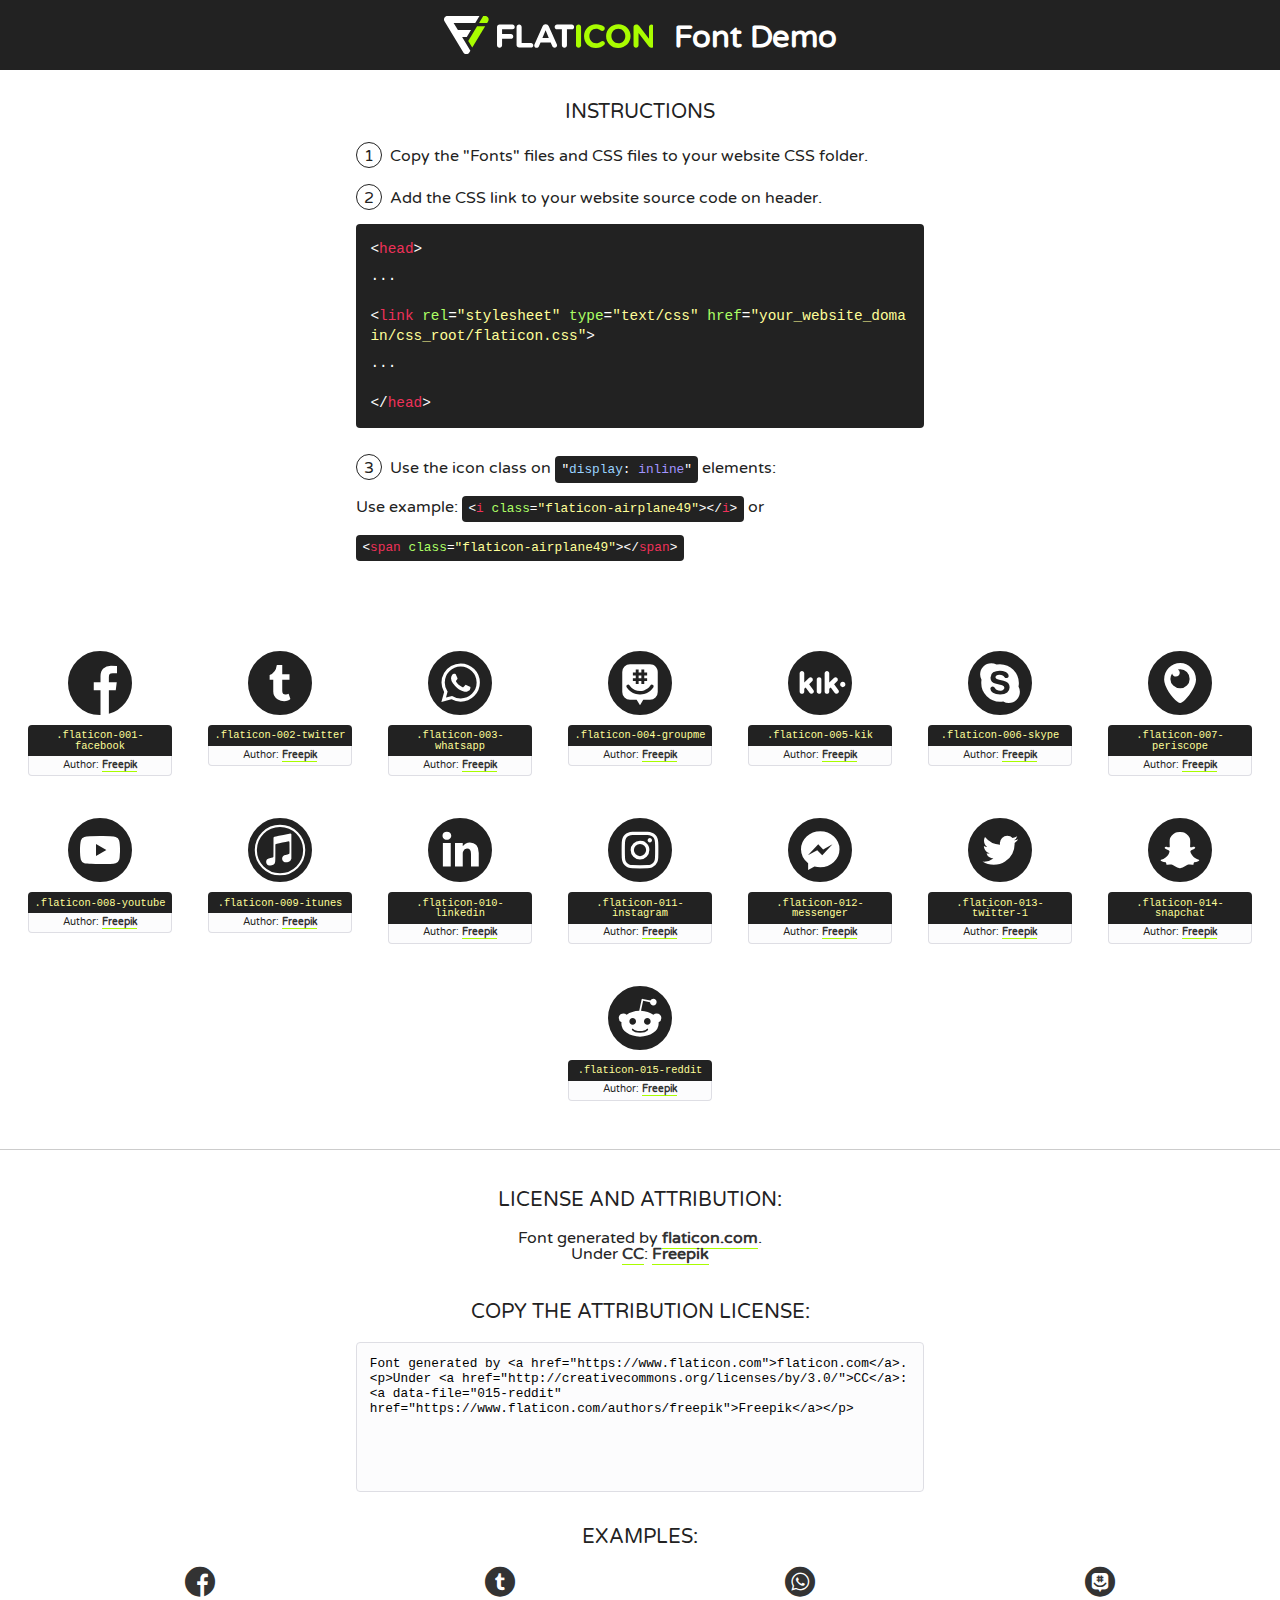
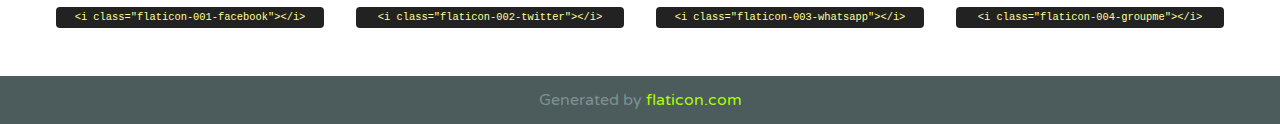
<file: css/font/flaticon.html>
<!DOCTYPE html>
<!--
  Flaticon icon font: Flaticon
  Creation date: 20/12/2018 09:27
-->
<html>
<!DOCTYPE html>
<html>

<head>
    <title>Flaticon WebFont</title>
    <link href="http://fonts.googleapis.com/css?family=Varela+Round" rel="stylesheet" type="text/css" />
    <link rel="stylesheet" type="text/css" href="flaticon.css">
    <meta charset="UTF-8">
    <style>
    html, body, div, span, applet, object, iframe,
    h1, h2, h3, h4, h5, h6, p, blockquote, pre,
    a, abbr, acronym, address, big, cite, code,
    del, dfn, em, img, ins, kbd, q, s, samp,
    small, strike, strong, sub, sup, tt, var,
    b, u, i, center,
    dl, dt, dd, ol, ul, li,
    fieldset, form, label, legend,
    table, caption, tbody, tfoot, thead, tr, th, td,
    article, aside, canvas, details, embed, 
    figure, figcaption, footer, header, hgroup, 
    menu, nav, output, ruby, section, summary,
    time, mark, audio, video {
        margin: 0;
        padding: 0;
        border: 0;
        font-size: 100%;
        font: inherit;
        vertical-align: baseline;
    }
    /* HTML5 display-role reset for older browsers */
    article, aside, details, figcaption, figure, 
    footer, header, hgroup, menu, nav, section {
        display: block;
    }
    body {
        line-height: 1;
    }
    ol, ul {
        list-style: none;
    }
    blockquote, q {
        quotes: none;
    }
    blockquote:before, blockquote:after,
    q:before, q:after {
        content: '';
        content: none;
    }
    table {
        border-collapse: collapse;
        border-spacing: 0;
    }
    body {
        font-family: 'Varela Round', Helvetica, Arial, sans-serif;
        font-size: 16px;
        color: #222;
    }
    a {
        color: #333;
        border-bottom: 1px solid #a9fd00;
        font-weight: bold;
        text-decoration: none;
    }
    * {
        -moz-box-sizing: border-box;
        -webkit-box-sizing: border-box;
        box-sizing: border-box;
        margin: 0;
        padding: 0;
    }
    [class^="flaticon-"]:before, [class*=" flaticon-"]:before, [class^="flaticon-"]:after, [class*=" flaticon-"]:after {
        font-family: Flaticon;
        font-size: 30px;
        font-style: normal;
        margin-left: 20px;
        color: #333;
    }
    .wrapper {
        max-width: 600px;
        margin: auto;
        padding: 0 1em;
    }
    .title {
        font-size: 1.25em;
        text-align: center;
        margin-bottom: 1em;
        text-transform: uppercase;
    }
    header {
        text-align: center;
        background-color: #222;
        color: #fff;
        padding: 1em;
    }
    header .logo {
        width: 210px;
        height: 38px;
        display: inline-block;
        vertical-align: middle;
        margin-right: 1em;
        border: none;
    }
    header strong {
        font-size: 1.95em;
        font-weight: bold;
        vertical-align: middle;
        margin-top: 5px;
        display: inline-block;
    }
    .demo {
        margin: 2em auto;
        line-height: 1.25em;
    }
    .demo ul li {
        margin-bottom: 1em;
    }
    .demo ul li .num {
        color: #222;
        border-radius: 20px;
        display: inline-block;
        width: 26px;
        padding: 3px;
        height: 26px;
        text-align: center;
        margin-right: 0.5em;
        border: 1px solid #222;
    }
    .demo ul li code {
        background-color: #222;
        border-radius: 4px;
        padding: 0.25em 0.5em;
        display: inline-block;
        color: #fff;
        font-family: Consolas,Monaco,Lucida Console,Liberation Mono,DejaVu Sans Mono,Bitstream Vera Sans Mono,Courier New, monospace;
        font-weight: lighter;
        margin-top: 1em;
        font-size: 0.8em;
        word-break: break-all;
    }
    .demo ul li code.big {
        padding: 1em;
        font-size: 0.9em;
    }
    .demo ul li code .red {
        color: #EF3159;
    }
    .demo ul li code .green {
        color: #ACFF65;
    }
    .demo ul li code .yellow {
        color: #FFFF99;
    }
    .demo ul li code .blue {
        color: #99D3FF;
    }
    .demo ul li code .purple {
        color: #A295FF;
    }
    .demo ul li code .dots {
        margin-top: 0.5em;
        display: block;
    }
    #glyphs {
        border-bottom: 1px solid #ccc;
        padding: 2em 0;
        text-align: center;
    }
    .glyph {
        display: inline-block;
        width: 9em;
        margin: 1em;
        text-align: center;
        vertical-align: top;
        background: #FFF;
    }
    .glyph .glyph-icon {
        padding: 10px;
        display: block;
        font-family:"Flaticon";
        font-size: 64px;
        line-height: 1;
    }
    .glyph .glyph-icon:before {
        font-size: 64px;
        color: #222;
        margin-left: 0;
    }
    .class-name {
        font-size: 0.65em;
        background-color: #222;
        color: #fff;
        border-radius: 4px 4px 0 0;
        padding: 0.5em;
        color: #FFFF99;
        font-family: Consolas,Monaco,Lucida Console,Liberation Mono,DejaVu Sans Mono,Bitstream Vera Sans Mono,Courier New, monospace;
    }
    .author-name {
        font-size: 0.6em;
        background-color: #fcfcfd;
        border: 1px solid #DEDEE4;
        border-top: 0;
        border-radius: 0 0 4px 4px;
        padding: 0.5em;
    }
    .class-name:last-child {
        font-size: 10px;
        color:#888;
    }
    .class-name:last-child a {
        font-size: 10px;
        color:#555;
    }
    .class-name:last-child a:hover {
        color:#a9fd00;
    }
    .glyph > input {
        display: block;
        width: 100px;
        margin: 5px auto;
        text-align: center;
        font-size: 12px;
        cursor: text;
    }
    .glyph > input.icon-input {
        font-family:"Flaticon";
        font-size: 16px;
        margin-bottom: 10px;
    }
    .attribution .title {
        margin-top: 2em;
    }
    .attribution textarea {
        background-color: #fcfcfd;
        padding: 1em;
        border: none;
        box-shadow: none;
        border: 1px solid #DEDEE4;
        border-radius: 4px;
        resize: none;
        width: 100%;
        height: 150px;
        font-size: 0.8em;
        font-family: Consolas,Monaco,Lucida Console,Liberation Mono,DejaVu Sans Mono,Bitstream Vera Sans Mono,Courier New, monospace;
        -webkit-appearance: none;
    }
    .iconsuse {
        margin: 2em auto;
        text-align: center;
        max-width: 1200px;
    }
    .iconsuse:after {
        content: '';
        display: table;
        clear: both;
    }
    .iconsuse .image {
        float: left;
        width: 25%;
        padding: 0 1em;
    }
    .iconsuse .image p {
        margin-bottom: 1em;
    }
    .iconsuse .image span {
        display: block;
        font-size: 0.65em;
        background-color: #222;
        color: #fff;
        border-radius: 4px;
        padding: 0.5em;
        color: #FFFF99;
        margin-top: 1em;
        font-family: Consolas,Monaco,Lucida Console,Liberation Mono,DejaVu Sans Mono,Bitstream Vera Sans Mono,Courier New, monospace;
    }
    #footer {
        text-align: center;
        background-color: #4C5B5C;
        color: #7c9192;
        padding: 1em;
    }
    #footer a {
        border: none;
        color: #a9fd00;
        font-weight: normal;
    }
    @media (max-width: 960px) {
        .iconsuse .image {
            width: 50%;
        }
    }
    @media (max-width: 560px) {
        .iconsuse .image {
            width: 100%;
        }
    }
    </style>
</head>

<body class="characters-off">

    <header>
        <a href="https://www.flaticon.com" target="_blank" class="logo">
            <svg version="1.1" xmlns="http://www.w3.org/2000/svg" xmlns:xlink="http://www.w3.org/1999/xlink" xmlns:a="http://ns.adobe.com/AdobeSVGViewerExtensions/3.0/" viewBox="0 0 560.875 102.036" enable-background="new 0 0 560.875 102.036" xml:space="preserve">
                <defs>
                </defs>
                <g>
                    <g class="letters">
                        <path fill="#ffffff" d="M141.596,29.675c0-3.777,2.985-6.767,6.764-6.767h34.438c3.426,0,6.15,2.728,6.15,6.15
                        c0,3.43-2.724,6.149-6.15,6.149h-27.674v13.091h23.719c3.429,0,6.151,2.724,6.151,6.15c0,3.43-2.723,6.149-6.151,6.149h-23.719
                        v17.574c0,3.773-2.986,6.761-6.764,6.761c-3.779,0-6.764-2.989-6.764-6.761V29.675z"></path>
                        <path fill="#ffffff" d="M193.844,29.149c0-3.781,2.985-6.767,6.764-6.767c3.776,0,6.763,2.985,6.763,6.767v42.957h25.039
                        c3.426,0,6.149,2.726,6.149,6.153c0,3.425-2.723,6.15-6.149,6.15h-31.802c-3.779,0-6.764-2.986-6.764-6.768V29.149z"></path>
                        <path fill="#ffffff" d="M241.891,75.71l21.438-48.407c1.492-3.341,4.215-5.357,7.906-5.357h0.792
                        c3.686,0,6.323,2.017,7.815,5.357l21.439,48.407c0.436,0.967,0.701,1.845,0.701,2.723c0,3.602-2.809,6.501-6.414,6.501
                        c-3.161,0-5.269-1.845-6.499-4.655l-4.132-9.661h-27.059l-4.301,10.102c-1.144,2.631-3.426,4.214-6.237,4.214
                        c-3.517,0-6.24-2.81-6.24-6.325C241.1,77.64,241.451,76.677,241.891,75.71z M279.932,58.666l-8.521-20.297l-8.526,20.297H279.932
                        z"></path>
                        <path fill="#ffffff" d="M314.864,35.387H301.86c-3.429,0-6.239-2.813-6.239-6.238c0-3.429,2.811-6.24,6.239-6.24h39.533
                        c3.426,0,6.237,2.811,6.237,6.24c0,3.425-2.811,6.238-6.237,6.238h-13.001v42.785c0,3.773-2.99,6.761-6.764,6.761
                        c-3.779,0-6.764-2.989-6.764-6.761V35.387z"></path>
                        <path fill="#A9FD00" d="M352.615,29.149c0-3.781,2.985-6.767,6.767-6.767c3.774,0,6.761,2.985,6.761,6.767v49.024
                        c0,3.773-2.987,6.761-6.761,6.761c-3.781,0-6.767-2.989-6.767-6.761V29.149z"></path>
                        <path fill="#A9FD00" d="M374.132,53.836v-0.179c0-17.481,13.178-31.801,32.065-31.801c9.22,0,15.459,2.458,20.557,6.238
                        c1.402,1.054,2.637,2.985,2.637,5.357c0,3.692-2.985,6.59-6.681,6.59c-1.845,0-3.071-0.702-4.044-1.319
                        c-3.776-2.813-7.729-4.393-12.562-4.393c-10.364,0-17.831,8.611-17.831,19.154v0.173c0,10.542,7.291,19.329,17.831,19.329
                        c5.715,0,9.492-1.756,13.359-4.834c1.049-0.874,2.458-1.491,4.039-1.491c3.429,0,6.325,2.813,6.325,6.236
                        c0,2.106-1.056,3.78-2.282,4.834c-5.539,4.834-12.036,7.733-21.878,7.733C387.572,85.464,374.132,71.493,374.132,53.836z"></path>
                        <path fill="#A9FD00" d="M433.009,53.836v-0.179c0-17.481,13.79-31.801,32.766-31.801c18.981,0,32.592,14.143,32.592,31.628v0.173
                        c0,17.483-13.785,31.807-32.769,31.807C446.625,85.464,433.009,71.32,433.009,53.836z M484.224,53.836v-0.179
                        c0-10.539-7.725-19.326-18.626-19.326c-10.893,0-18.449,8.611-18.449,19.154v0.173c0,10.542,7.73,19.329,18.626,19.329
                        C476.676,72.986,484.224,64.378,484.224,53.836z"></path>
                        <path fill="#A9FD00" d="M506.233,29.321c0-3.774,2.99-6.763,6.767-6.763h1.401c3.252,0,5.183,1.583,7.029,3.953l26.093,34.265
                        V29.059c0-3.692,2.99-6.677,6.681-6.677c3.683,0,6.671,2.985,6.671,6.677v48.934c0,3.78-2.987,6.765-6.764,6.765h-0.436
                        c-3.257,0-5.188-1.581-7.034-3.953l-27.056-35.492v32.944c0,3.687-2.985,6.676-6.678,6.676c-3.683,0-6.673-2.989-6.673-6.676
                        V29.321z"></path>
                    </g>
                    <g class="insignia">
                        <path fill="#ffffff" d="M48.372,56.137h12.517l11.156-18.537H37.186L25.688,18.539h57.825L94.668,0H9.271
                        C5.925,0,2.842,1.801,1.198,4.716c-1.644,2.907-1.593,6.482,0.134,9.343l50.38,83.501c1.678,2.781,4.689,4.476,7.938,4.476
                        c3.246,0,6.257-1.695,7.935-4.476l2.898-4.804L48.372,56.137z"></path>
                        <g class="i">
                            <path fill="#A9FD00" d="M93.575,18.539h0.031v0.004l21.652,0.004l2.705-4.488c1.727-2.861,1.778-6.436,0.133-9.343
                            C116.454,1.801,113.371,0,110.026,0h-5.294L93.575,18.539z"></path>
                            <polygon fill="#A9FD00" points="88.291,27.356 64.725,66.486 75.519,84.404 109.942,27.356"></polygon>
                        </g>
                    </g>
                </g>
            </svg>
        </a>
        <strong>Font Demo</strong>
    </header>


    <section class="demo wrapper">

        <p class="title">Instructions</p>

        <ul>
            <li>
                <span class="num">1</span>Copy the "Fonts" files and CSS files to your website CSS folder.
            </li>
            <li>
                <span class="num">2</span>Add the CSS link to your website source code on header.
                <code class="big">
                    &lt;<span class="red">head</span>&gt;
                    <br/><span class="dots">...</span>
                    <br/>&lt;<span class="red">link</span> <span class="green">rel</span>=<span class="yellow">"stylesheet"</span> <span class="green">type</span>=<span class="yellow">"text/css"</span> <span class="green">href</span>=<span class="yellow">"your_website_domain/css_root/flaticon.css"</span>&gt;
                    <br/><span class="dots">...</span>
                    <br/>&lt;/<span class="red">head</span>&gt;
                </code>
            </li>

            <li>
                <p>
                    <span class="num">3</span>Use the icon class on <code>"<span class="blue">display</span>:<span class="purple"> inline</span>"</code> elements:
                    <br />
                    Use example: <code>&lt;<span class="red">i</span> <span class="green">class</span>=<span class="yellow">&quot;flaticon-airplane49&quot;</span>&gt;&lt;/<span class="red">i</span>&gt;</code> or <code>&lt;<span class="red">span</span> <span class="green">class</span>=<span class="yellow">&quot;flaticon-airplane49&quot;</span>&gt;&lt;/<span class="red">span</span>&gt;</code>
            </li>
        </ul>

    </section>




   <section id="glyphs">          
    
      
        <div class="glyph"><div class="glyph-icon flaticon-001-facebook"></div>
            <div class="class-name">.flaticon-001-facebook</div>
            <div class="author-name">Author: <a data-file="001-facebook" href="https://www.flaticon.com/authors/freepik">Freepik</a> </div> 
        </div>        
        
        <div class="glyph"><div class="glyph-icon flaticon-002-twitter"></div>
            <div class="class-name">.flaticon-002-twitter</div>
            <div class="author-name">Author: <a data-file="002-twitter" href="https://www.flaticon.com/authors/freepik">Freepik</a> </div> 
        </div>        
        
        <div class="glyph"><div class="glyph-icon flaticon-003-whatsapp"></div>
            <div class="class-name">.flaticon-003-whatsapp</div>
            <div class="author-name">Author: <a data-file="003-whatsapp" href="https://www.flaticon.com/authors/freepik">Freepik</a> </div> 
        </div>        
        
        <div class="glyph"><div class="glyph-icon flaticon-004-groupme"></div>
            <div class="class-name">.flaticon-004-groupme</div>
            <div class="author-name">Author: <a data-file="004-groupme" href="https://www.flaticon.com/authors/freepik">Freepik</a> </div> 
        </div>        
        
        <div class="glyph"><div class="glyph-icon flaticon-005-kik"></div>
            <div class="class-name">.flaticon-005-kik</div>
            <div class="author-name">Author: <a data-file="005-kik" href="https://www.flaticon.com/authors/freepik">Freepik</a> </div> 
        </div>        
        
        <div class="glyph"><div class="glyph-icon flaticon-006-skype"></div>
            <div class="class-name">.flaticon-006-skype</div>
            <div class="author-name">Author: <a data-file="006-skype" href="https://www.flaticon.com/authors/freepik">Freepik</a> </div> 
        </div>        
        
        <div class="glyph"><div class="glyph-icon flaticon-007-periscope"></div>
            <div class="class-name">.flaticon-007-periscope</div>
            <div class="author-name">Author: <a data-file="007-periscope" href="https://www.flaticon.com/authors/freepik">Freepik</a> </div> 
        </div>        
        
        <div class="glyph"><div class="glyph-icon flaticon-008-youtube"></div>
            <div class="class-name">.flaticon-008-youtube</div>
            <div class="author-name">Author: <a data-file="008-youtube" href="https://www.flaticon.com/authors/freepik">Freepik</a> </div> 
        </div>        
        
        <div class="glyph"><div class="glyph-icon flaticon-009-itunes"></div>
            <div class="class-name">.flaticon-009-itunes</div>
            <div class="author-name">Author: <a data-file="009-itunes" href="https://www.flaticon.com/authors/freepik">Freepik</a> </div> 
        </div>        
        
        <div class="glyph"><div class="glyph-icon flaticon-010-linkedin"></div>
            <div class="class-name">.flaticon-010-linkedin</div>
            <div class="author-name">Author: <a data-file="010-linkedin" href="https://www.flaticon.com/authors/freepik">Freepik</a> </div> 
        </div>        
        
        <div class="glyph"><div class="glyph-icon flaticon-011-instagram"></div>
            <div class="class-name">.flaticon-011-instagram</div>
            <div class="author-name">Author: <a data-file="011-instagram" href="https://www.flaticon.com/authors/freepik">Freepik</a> </div> 
        </div>        
        
        <div class="glyph"><div class="glyph-icon flaticon-012-messenger"></div>
            <div class="class-name">.flaticon-012-messenger</div>
            <div class="author-name">Author: <a data-file="012-messenger" href="https://www.flaticon.com/authors/freepik">Freepik</a> </div> 
        </div>        
        
        <div class="glyph"><div class="glyph-icon flaticon-013-twitter-1"></div>
            <div class="class-name">.flaticon-013-twitter-1</div>
            <div class="author-name">Author: <a data-file="013-twitter-1" href="https://www.flaticon.com/authors/freepik">Freepik</a> </div> 
        </div>        
        
        <div class="glyph"><div class="glyph-icon flaticon-014-snapchat"></div>
            <div class="class-name">.flaticon-014-snapchat</div>
            <div class="author-name">Author: <a data-file="014-snapchat" href="https://www.flaticon.com/authors/freepik">Freepik</a> </div> 
        </div>        
        
        <div class="glyph"><div class="glyph-icon flaticon-015-reddit"></div>
            <div class="class-name">.flaticon-015-reddit</div>
            <div class="author-name">Author: <a data-file="015-reddit" href="https://www.flaticon.com/authors/freepik">Freepik</a> </div> 
        </div>        
        

    </section>



    <section class="attribution wrapper"   style="text-align:center;">

      <div class="title">License and attribution:</div><div class="attrDiv">Font generated by <a href="https://www.flaticon.com">flaticon.com</a>. <div><p>Under <a href="http://creativecommons.org/licenses/by/3.0/">CC</a>: <a data-file="015-reddit" href="https://www.flaticon.com/authors/freepik">Freepik</a></p>  </div>
      </div>
      <div class="title">Copy the Attribution License:</div>

    <textarea onclick="this.focus();this.select();">Font generated by &lt;a href=&quot;https://www.flaticon.com&quot;&gt;flaticon.com&lt;/a&gt;. <p>Under <a href="http://creativecommons.org/licenses/by/3.0/">CC</a>: <a data-file="015-reddit" href="https://www.flaticon.com/authors/freepik">Freepik</a></p>  
     </textarea>

    </section>

    <section class="iconsuse">

          <div class="title">Examples:</div>            
             
            <div class="image">
                <p>
                    <i class="glyph-icon flaticon-001-facebook"></i> 
                    <span>&lt;i class=&quot;flaticon-001-facebook&quot;&gt;&lt;/i&gt;</span>
                </p>
            </div>
            
            <div class="image">
                <p>
                    <i class="glyph-icon flaticon-002-twitter"></i> 
                    <span>&lt;i class=&quot;flaticon-002-twitter&quot;&gt;&lt;/i&gt;</span>
                </p>
            </div>
            
            <div class="image">
                <p>
                    <i class="glyph-icon flaticon-003-whatsapp"></i> 
                    <span>&lt;i class=&quot;flaticon-003-whatsapp&quot;&gt;&lt;/i&gt;</span>
                </p>
            </div>
            
            <div class="image">
                <p>
                    <i class="glyph-icon flaticon-004-groupme"></i> 
                    <span>&lt;i class=&quot;flaticon-004-groupme&quot;&gt;&lt;/i&gt;</span>
                </p>
            </div>
                       
        </div>
                            
    </section>

<div id="footer">
    <div>Generated by <a href="https://www.flaticon.com">flaticon.com</a>
    </div>
</div>



</body>
</html>
</file>
<file: css/font/flaticon.css>
/*
  	Flaticon icon font: Flaticon
  	Creation date: 20/12/2018 09:27
  	*/

@font-face {
  font-family: "Flaticon";
  src: url("./Flaticon.eot");
  src: url("./Flaticon.eot?#iefix") format("embedded-opentype"),
       url("./Flaticon.woff") format("woff"),
       url("./Flaticon.ttf") format("truetype"),
       url("./Flaticon.svg#Flaticon") format("svg");
  font-weight: normal;
  font-style: normal;
}

@media screen and (-webkit-min-device-pixel-ratio:0) {
  @font-face {
    font-family: "Flaticon";
    src: url("./Flaticon.svg#Flaticon") format("svg");
  }
}

[class^="flaticon-"]:before, [class*=" flaticon-"]:before,
[class^="flaticon-"]:after, [class*=" flaticon-"]:after {   
  font-family: Flaticon;
        font-size: 20px;
font-style: normal;
margin-left: 20px;
}

.flaticon-001-facebook:before { content: "\f100"; }
.flaticon-002-twitter:before { content: "\f101"; }
.flaticon-003-whatsapp:before { content: "\f102"; }
.flaticon-004-groupme:before { content: "\f103"; }
.flaticon-005-kik:before { content: "\f104"; }
.flaticon-006-skype:before { content: "\f105"; }
.flaticon-007-periscope:before { content: "\f106"; }
.flaticon-008-youtube:before { content: "\f107"; }
.flaticon-009-itunes:before { content: "\f108"; }
.flaticon-010-linkedin:before { content: "\f109"; }
.flaticon-011-instagram:before { content: "\f10a"; }
.flaticon-012-messenger:before { content: "\f10b"; }
.flaticon-013-twitter-1:before { content: "\f10c"; }
.flaticon-014-snapchat:before { content: "\f10d"; }
.flaticon-015-reddit:before { content: "\f10e"; }
</file>
